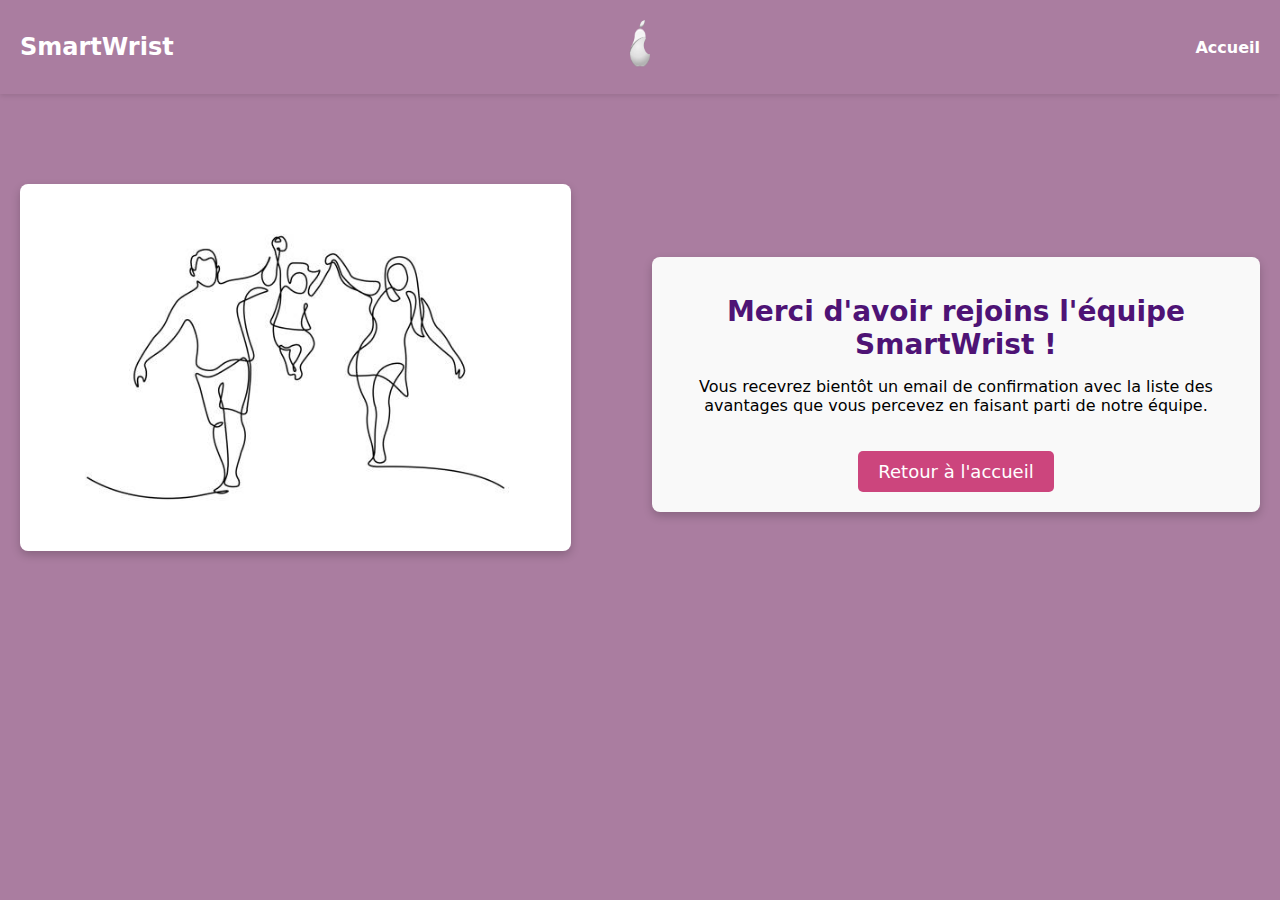
<file: montre2-main/rejoins.html>
<!DOCTYPE html>
<html lang="fr">
<head>
    <meta charset="UTF-8">
    <meta name="viewport" content="width=device-width, initial-scale=1.0">
    <title>Confirmation d'achat</title>
    <link rel="stylesheet" href="style.css">
</head>
<body>
    <header class="header">
        <div class="left">SmartWrist</div>
        <div class="center">
            <img src="image/logo.png" alt="Logo">
        </div>
        <div class="right">
            <a href="index.html">Accueil</a>
        </div>
    </header>

    <main class="confirmation-page">
        <div class="left-section1">
            <!-- Photo de la montre -->
            <img src="image/famille.jpg" alt="famille" class="confirmation-image">
        </div>
        <div class="right-section1">
            <!-- Texte de confirmation -->
            <h1>Merci d'avoir rejoins l'équipe SmartWrist !</h1>
            <p>Vous recevrez bientôt un email de confirmation avec la liste des avantages que vous percevez en faisant parti de notre équipe.</p>
            <a href="index.html" class="bouton-retour">Retour à l'accueil</a>
        </div>
    </main>
</body>
</html>
</file>
<file: montre2-main/style.css>
/* Style de base */
body {
    margin: 0;
    font-family: system-ui, -apple-system, BlinkMacSystemFont, 'Segoe UI', Roboto, Oxygen, Ubuntu, Cantarell, 'Open Sans', 'Helvetica Neue', sans-serif;
    background-color: #aa7da0;
}


body.no-scroll {
    overflow: hidden;
}

.header {
    display: flex;
    justify-content: center; /* Centre tous les éléments horizontalement */
    align-items: center;
    padding: 20px;
    box-shadow: 0 2px 5px rgba(0, 0, 0, 0.1);
    position: relative; /* Permet de positionner les éléments */
    color: white;
   
}

.header .left, .header .right {
    position: absolute;
    top: 50%;
    transform: translateY(-50%); /* Centrer verticalement */
}

.header .left {
    left: 20px; /* Positionne "PEAR" à gauche */
    font-size: 24px;
    font-weight: bold;
}

.header .center img {
    height: 50px;
    width: 50px;
}

.header .right {
    right: 20px; /* Positionne les liens à droite */
}

.header .right a {
    margin-left: 20px;
    text-decoration: none;
    color: white;
    font-weight: bold;
    transition: color 0.3s ease;
}

.header .right a:hover {
    color: #790f3b;
}


.image-principal {
    width: 100%;
    height: auto;
    position: relative;
    text-align: center;
}

.image-principal img {
    width: 100%;
    height: auto;
}

.image-principal-text {
    text-align: center;
    color: rgb(226, 226, 226);
    font-size: 24px;
    padding: 20px;
    font-family: Arial, Helvetica, sans-serif;
}

.button-container {
    text-align: center;
    margin: 20px;
}



.content-section {
  
    text-align: center;
    color: white;
}

.story-container {
    display: flex;
    justify-content: center;
    gap: 20px;
    padding: 30px;
}

.story {
    width: 250px;
    text-align: center;
}

.story img {
        width: 100%;
        height: 330px; /* Tu peux ajuster cette valeur selon tes besoins */
        object-fit: cover; /* Assure que l'image est bien centrée et recadrée */
        border-radius: 5px;
    }
    

.story h3 {
    font-size: 18px;
    margin-top: 10px;
    color: #dddddd;
}

.image-principal-text {
    text-align: center;
    color: rgb(255, 255, 255);
    font-size: 24px;
    padding: 20px;
    font-family: Arial, Helvetica, sans-serif;
    width: 70%; /* Réduit la largeur pour que le texte prenne moins de lignes */
    margin: 0 auto; /* Centrer le texte */
}

/* Carrousel */
.carousel {
    display: none;
    position: fixed;
    top: 0;
    left: 0;
    width: 100%;
    height: 100%;
    background-color: rgba(0, 0, 0, 0.9);
    justify-content: center;
    align-items: center;
    z-index: 1000;
    }
    



    .carousel-content {
        width: 800px; /* Fixe la largeur du carrousel */
        height: 500px; /* Fixe la hauteur du carrousel */
        display: flex;
        justify-content: center;
        align-items: center;
    }
    
    .carousel-content img {
        width: 100%; /* Adapte l'image à la largeur du carrousel */
        height: 100%; /* Adapte l'image à la hauteur du carrousel */
        object-fit: contain; /* L'image sera entièrement visible, adaptée sans déformation */
        border-radius: 10px;
    }
    
    #carousel-text {
        color: white;
        font-size: 18px;
        text-align: center;
        max-width: 600px;
        font-family:system-ui, -apple-system, BlinkMacSystemFont, 'Segoe UI', Roboto, Oxygen, Ubuntu, Cantarell, 'Open Sans', 'Helvetica Neue', sans-serif;
        font-weight: bolder;
        margin-right: -100px;
        margin-bottom: 450px;
    }
    #carousel-secondary-img {
        margin-top: 60px;
        margin-left: -280px;
        width: 250px;
        padding: 5px;
        height: auto;
        border-radius: 10px;
        object-fit: contain;
        margin-top: 150px;
        
    }

.close {
    position: absolute;
    top: 20px;
    right: 20px;
    font-size: 40px;
    color: white;
    cursor: pointer;
}
.bouton-carousel{
        display: inline-block;
        margin-top: 200px;
        padding: 10px 20px;
        background-color: #cc457d;
        color: white;
        text-decoration: none;
        font-size: 18px;
        border-radius: 5px;
        transition: background-color 0.3s ease;
        text-align: center;
    }
    
    .buy-button:hover {
        background-color: #a33b66;
    }/*page commande*/

.confirmation-page {
    display: flex;
    align-items: center; /* Centrer verticalement */
    justify-content: space-between;
    padding: 20px;
    gap: 20px;
}

.left-section {
    flex: 1;
    display: flex;
    align-items: center;
    justify-content: center;
}


.confirmation-image {
    max-width: 90%;
    height: auto;
    border-radius: 8px;
    box-shadow: 0 4px 10px rgba(0, 0, 0, 0.2);
    margin-top: 70px;
}

.right-section {
    flex: 1;
    background-color: #f9f9f9;
    padding: 20px;
    border-radius: 8px;
    box-shadow: 0 4px 10px rgba(0, 0, 0, 0.2);
    text-align: center;
    margin-top: 100px;
}
.right-section1{
    flex: 1;
    background-color: #f9f9f9;
    padding: 20px;
    border-radius: 8px;
    box-shadow: 0 4px 10px rgba(0, 0, 0, 0.2);
    text-align: center;
    margin-top: 100px;
}

.right-section1 h1{
    color: #4e1375;
    font-size: 28px;
    margin-bottom: 10px;
}
.right-section h1 {
    color: #4caf50;
    font-size: 28px;
    margin-bottom: 10px;
}

.right-section p {
    font-size: 18px;
    line-height: 1.6;
    margin: 10px 0 20px; /* Ajout d'espace sous le texte */
}

.bouton-retour {
    padding: 10px 20px;
    background-color: #cc457d;
    color: white;
    text-decoration: none;
    font-size: 18px;
    border-radius: 5px;
    transition: background-color 0.3s ease;
    display: inline-block; /* Maintenir la taille automatique */
    margin-top: 20px; /* Ajouter une petite marge au-dessus */
}

.bouton-retour:hover {
    background-color: #a33b66;
}
</file>
